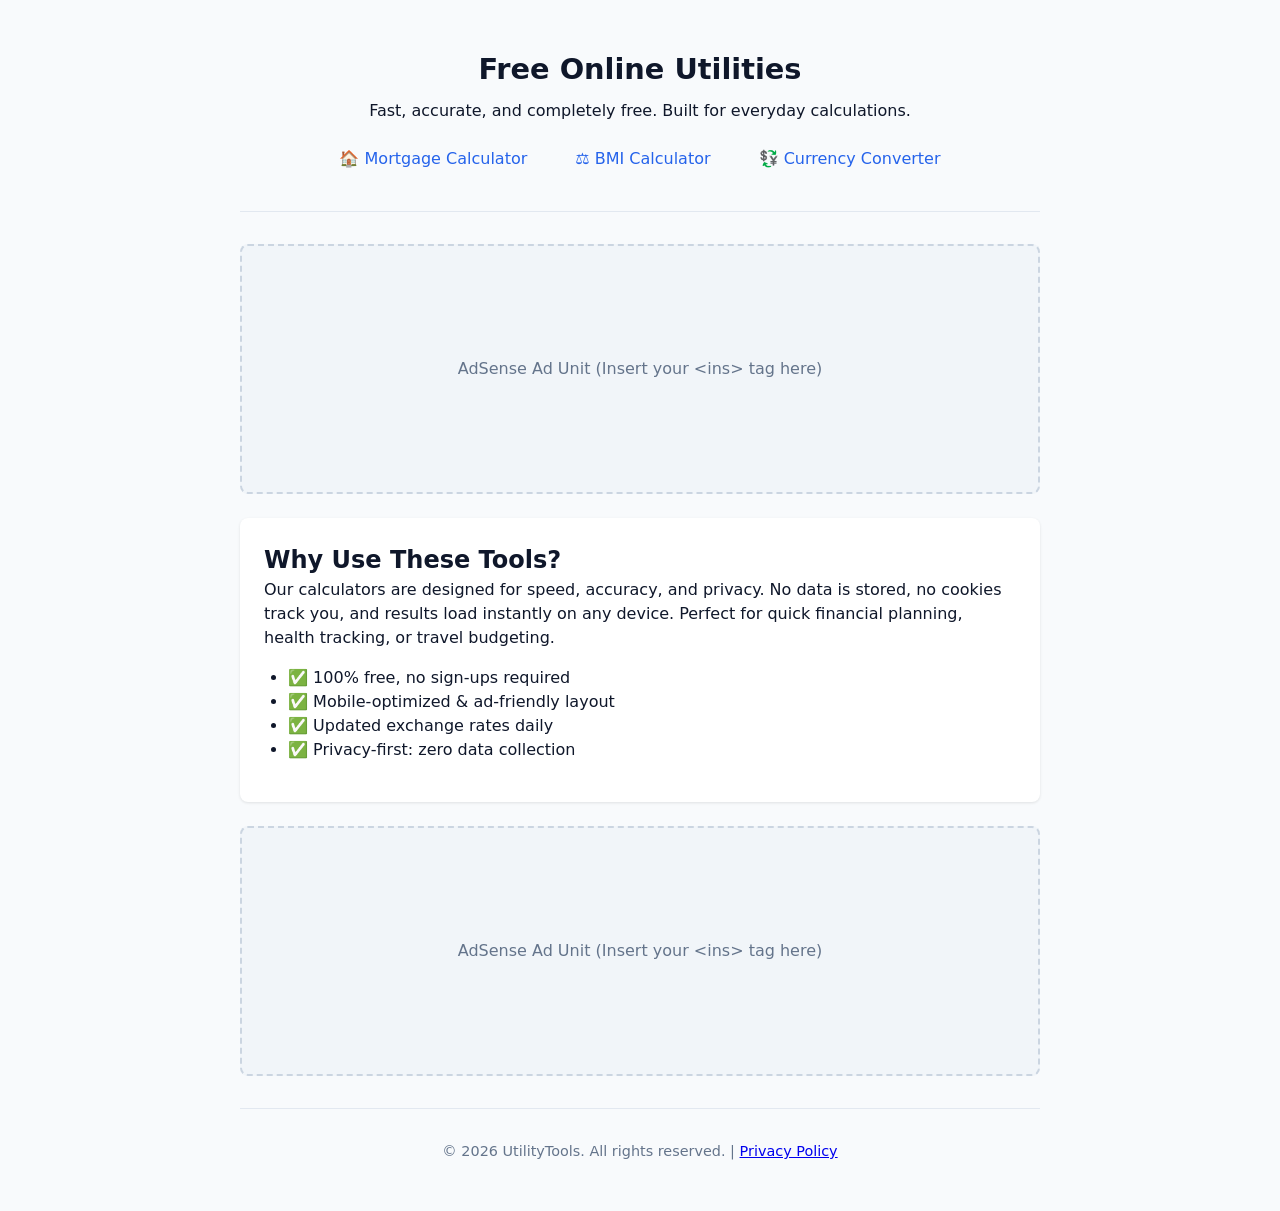
<file: index.html>
<!DOCTYPE html>
<html lang="en">
<head>
  <meta charset="UTF-8">
  <meta name="viewport" content="width=device-width, initial-scale=1.0">
  <title>Free Online Calculators & Converters | UtilityTools</title>
  <meta name="description" content="Free, fast, and accurate mortgage, BMI, and currency calculators. No sign-ups, mobile-friendly, updated daily.">
  <link rel="canonical" href="https://YOUR-DOMAIN.com/">
  <link rel="stylesheet" href="css/style.css">
</head>
<body>
  <div class="container">
    <header>
      <h1>Free Online Utilities</h1>
      <p>Fast, accurate, and completely free. Built for everyday calculations.</p>
      <nav>
        <a href="mortgage.html">🏠 Mortgage Calculator</a>
        <a href="bmi.html">⚖️ BMI Calculator</a>
        <a href="currency.html">💱 Currency Converter</a>
      </nav>
    </header>

    <div class="ad-slot" data-ad-client="ca-pub-XXXXXXXXXXXXXXXX" data-ad-slot="XXXXXXXXXX"></div>

    <main class="tool-card">
      <h2>Why Use These Tools?</h2>
      <p>Our calculators are designed for speed, accuracy, and privacy. No data is stored, no cookies track you, and results load instantly on any device. Perfect for quick financial planning, health tracking, or travel budgeting.</p>
      <ul style="margin: 1rem 0 1rem 1.5rem;">
        <li>✅ 100% free, no sign-ups required</li>
        <li>✅ Mobile-optimized & ad-friendly layout</li>
        <li>✅ Updated exchange rates daily</li>
        <li>✅ Privacy-first: zero data collection</li>
      </ul>
    </main>

    <div class="ad-slot" data-ad-client="ca-pub-XXXXXXXXXXXXXXXX" data-ad-slot="XXXXXXXXXX"></div>

    <footer>
      <p>© 2026 UtilityTools. All rights reserved. | <a href="privacy.html">Privacy Policy</a></p>
    </footer>
  </div>
</body>
</html>
</file>
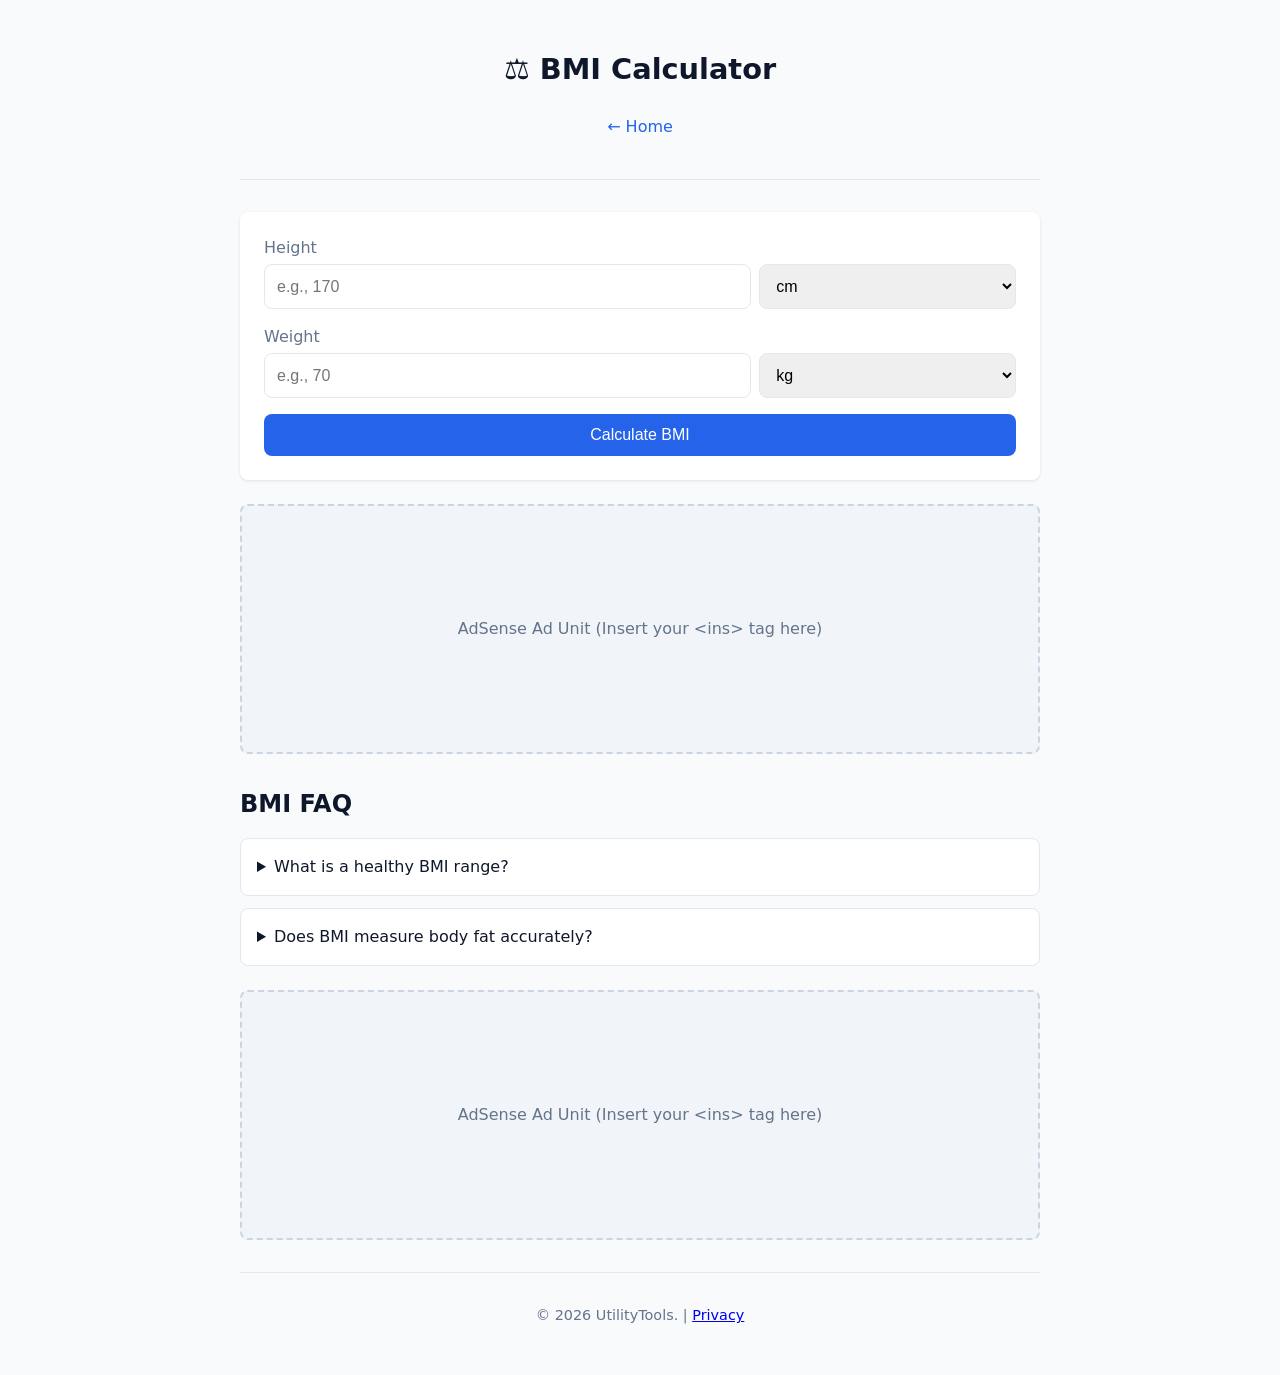
<file: bmi.html>
<!DOCTYPE html>
<html lang="en">
<head>
  <meta charset="UTF-8">
  <meta name="viewport" content="width=device-width, initial-scale=1.0">
  <title>Free BMI Calculator | Metric & Imperial | UtilityTools</title>
  <meta name="description" content="Calculate your Body Mass Index instantly. Supports kg/lbs and cm/inches. Includes health category breakdown.">
  <link rel="canonical" href="https://YOUR-DOMAIN.com/bmi.html">
  <link rel="stylesheet" href="css/style.css">
  <script type="application/ld+json">
  { "@context": "https://schema.org", "@type": "WebApplication", "name": "BMI Calculator", "applicationCategory": "HealthApplication", "offers": { "@type": "Offer", "price": "0", "priceCurrency": "USD" } }
  </script>
</head>
<body>
  <div class="container">
    <header><h1>⚖️ BMI Calculator</h1><nav><a href="index.html">← Home</a></nav></header>

    <div class="tool-card">
      <div class="input-group">
        <div><label>Height</label>
          <div style="display:flex;gap:0.5rem">
            <input type="number" id="height" placeholder="e.g., 170" style="flex:2">
            <select id="heightUnit" style="flex:1"><option value="cm">cm</option><option value="in">inches</option></select>
          </div>
        </div>
        <div><label>Weight</label>
          <div style="display:flex;gap:0.5rem">
            <input type="number" id="weight" placeholder="e.g., 70" style="flex:2">
            <select id="weightUnit" style="flex:1"><option value="kg">kg</option><option value="lbs">lbs</option></select>
          </div>
        </div>
      </div>
      <button onclick="calculateBMI()">Calculate BMI</button>
      <div class="result" id="bmiResult"></div>
    </div>

    <div class="ad-slot" data-ad-client="ca-pub-XXXXXXXXXXXXXXXX" data-ad-slot="XXXXXXXXXX"></div>

    <section class="faq">
      <h2>BMI FAQ</h2>
      <details><summary>What is a healthy BMI range?</summary><p>According to WHO: Underweight (<18.5), Normal (18.5–24.9), Overweight (25–29.9), Obese (≥30).</p></details>
      <details><summary>Does BMI measure body fat accurately?</summary><p>BMI is a screening tool, not a diagnostic one. It doesn't account for muscle mass, bone density, or fat distribution. Consult a healthcare provider for detailed assessments.</p></details>
    </section>

    <div class="ad-slot" data-ad-client="ca-pub-XXXXXXXXXXXXXXXX" data-ad-slot="XXXXXXXXXX"></div>
    <footer><p>© 2026 UtilityTools. | <a href="privacy.html">Privacy</a></p></footer>
  </div>
  <script src="js/bmi.js"></script>
  <script async src="https://pagead2.googlesyndication.com/pagead/js/adsbygoogle.js"></script>
</body>
</html>
</file>
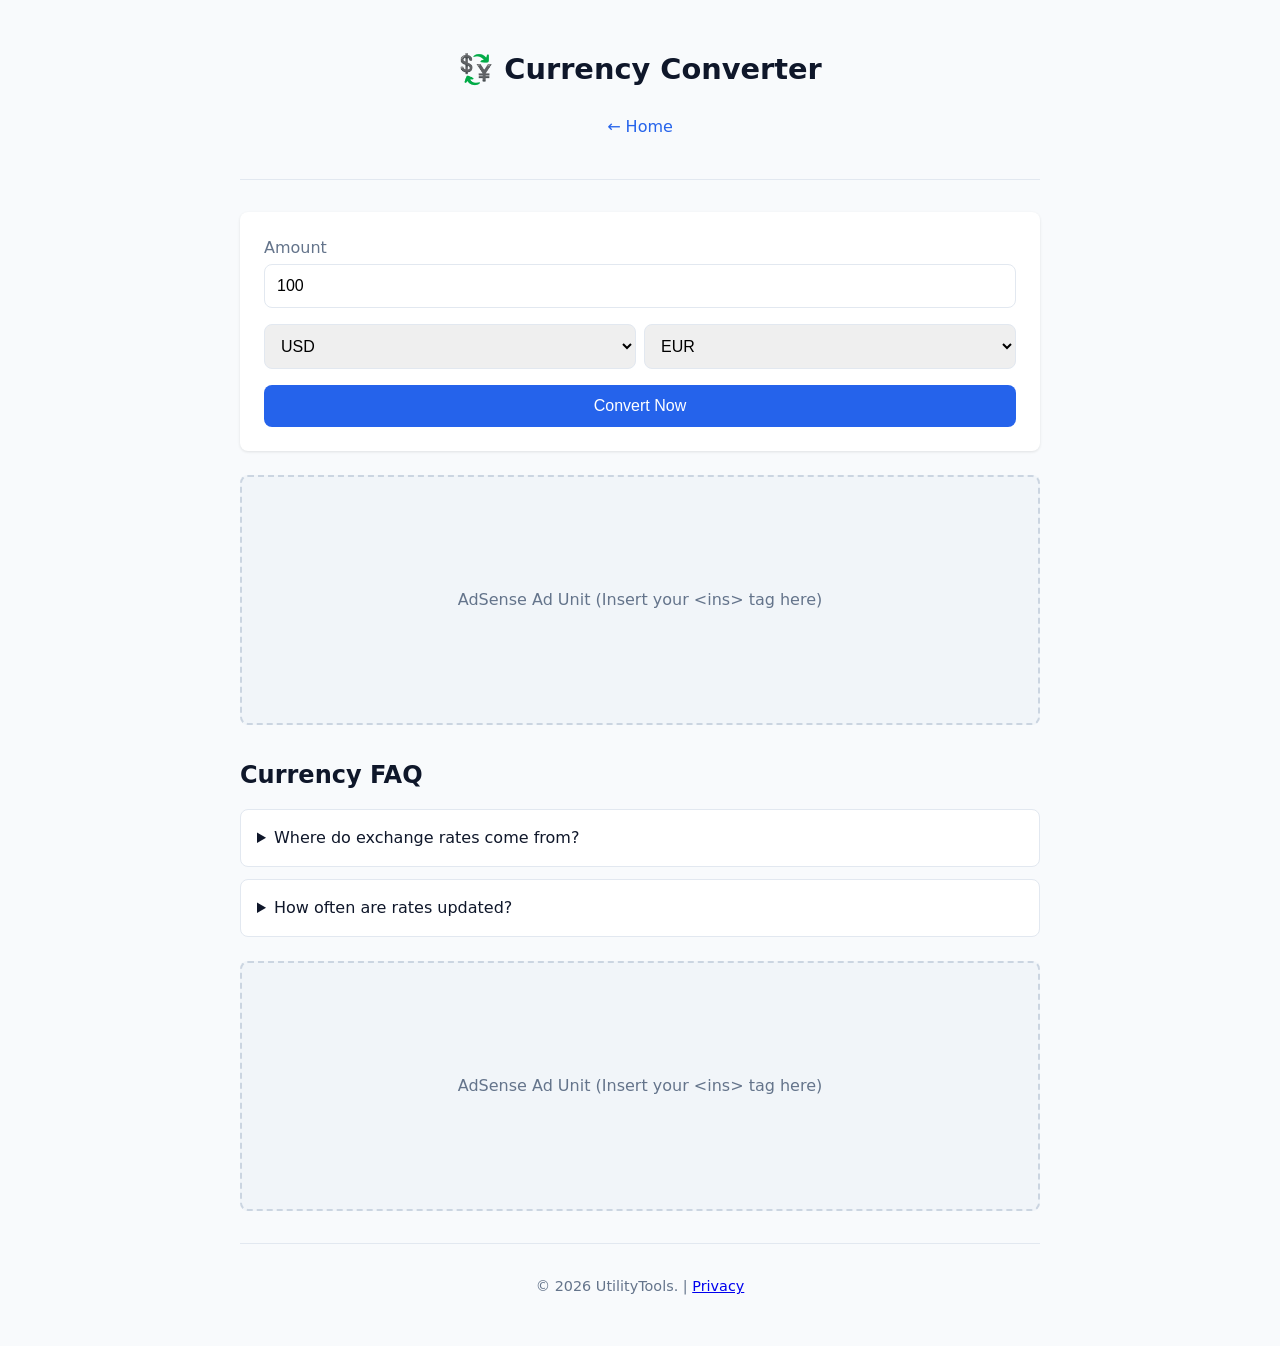
<file: currency.html>
<!DOCTYPE html>
<html lang="en">
<head>
  <meta charset="UTF-8">
  <meta name="viewport" content="width=device-width, initial-scale=1.0">
  <title>Free Live Currency Converter | UtilityTools</title>
  <meta name="description" content="Convert currencies instantly with live mid-market rates. Supports 150+ currencies. Updated daily.">
  <link rel="canonical" href="https://YOUR-DOMAIN.com/currency.html">
  <link rel="stylesheet" href="css/style.css">
  <script type="application/ld+json">
  { "@context": "https://schema.org", "@type": "WebApplication", "name": "Currency Converter", "applicationCategory": "FinanceApplication", "offers": { "@type": "Offer", "price": "0", "priceCurrency": "USD" } }
  </script>
</head>
<body>
  <div class="container">
    <header><h1>💱 Currency Converter</h1><nav><a href="index.html">← Home</a></nav></header>

    <div class="tool-card">
      <div class="input-group">
        <div><label>Amount</label><input type="number" id="amount" value="100"></div>
        <div style="display:flex;gap:0.5rem">
          <select id="from" style="flex:1"><option value="USD">USD</option><option value="EUR">EUR</option><option value="GBP">GBP</option><option value="JPY">JPY</option><option value="CAD">CAD</option><option value="AUD">AUD</option></select>
          <select id="to" style="flex:1"><option value="EUR">EUR</option><option value="USD">USD</option><option value="GBP">GBP</option><option value="JPY">JPY</option><option value="CAD">CAD</option><option value="AUD">AUD</option></select>
        </div>
      </div>
      <button onclick="convertCurrency()">Convert Now</button>
      <div class="result" id="currencyResult"></div>
    </div>

    <div class="ad-slot" data-ad-client="ca-pub-XXXXXXXXXXXXXXXX" data-ad-slot="XXXXXXXXXX"></div>

    <section class="faq">
      <h2>Currency FAQ</h2>
      <details><summary>Where do exchange rates come from?</summary><p>We use live mid-market rates from European Central Bank data via Frankfurter API. Banks usually add a 2–4% spread to these rates.</p></details>
      <details><summary>How often are rates updated?</summary><p>Rates refresh every 15 minutes. Historical rates are cached for performance.</p></details>
    </section>

    <div class="ad-slot" data-ad-client="ca-pub-XXXXXXXXXXXXXXXX" data-ad-slot="XXXXXXXXXX"></div>
    <footer><p>© 2026 UtilityTools. | <a href="privacy.html">Privacy</a></p></footer>
  </div>
  <script src="js/currency.js"></script>
  <script async src="https://pagead2.googlesyndication.com/pagead/js/adsbygoogle.js"></script>
</body>
</html>
</file>
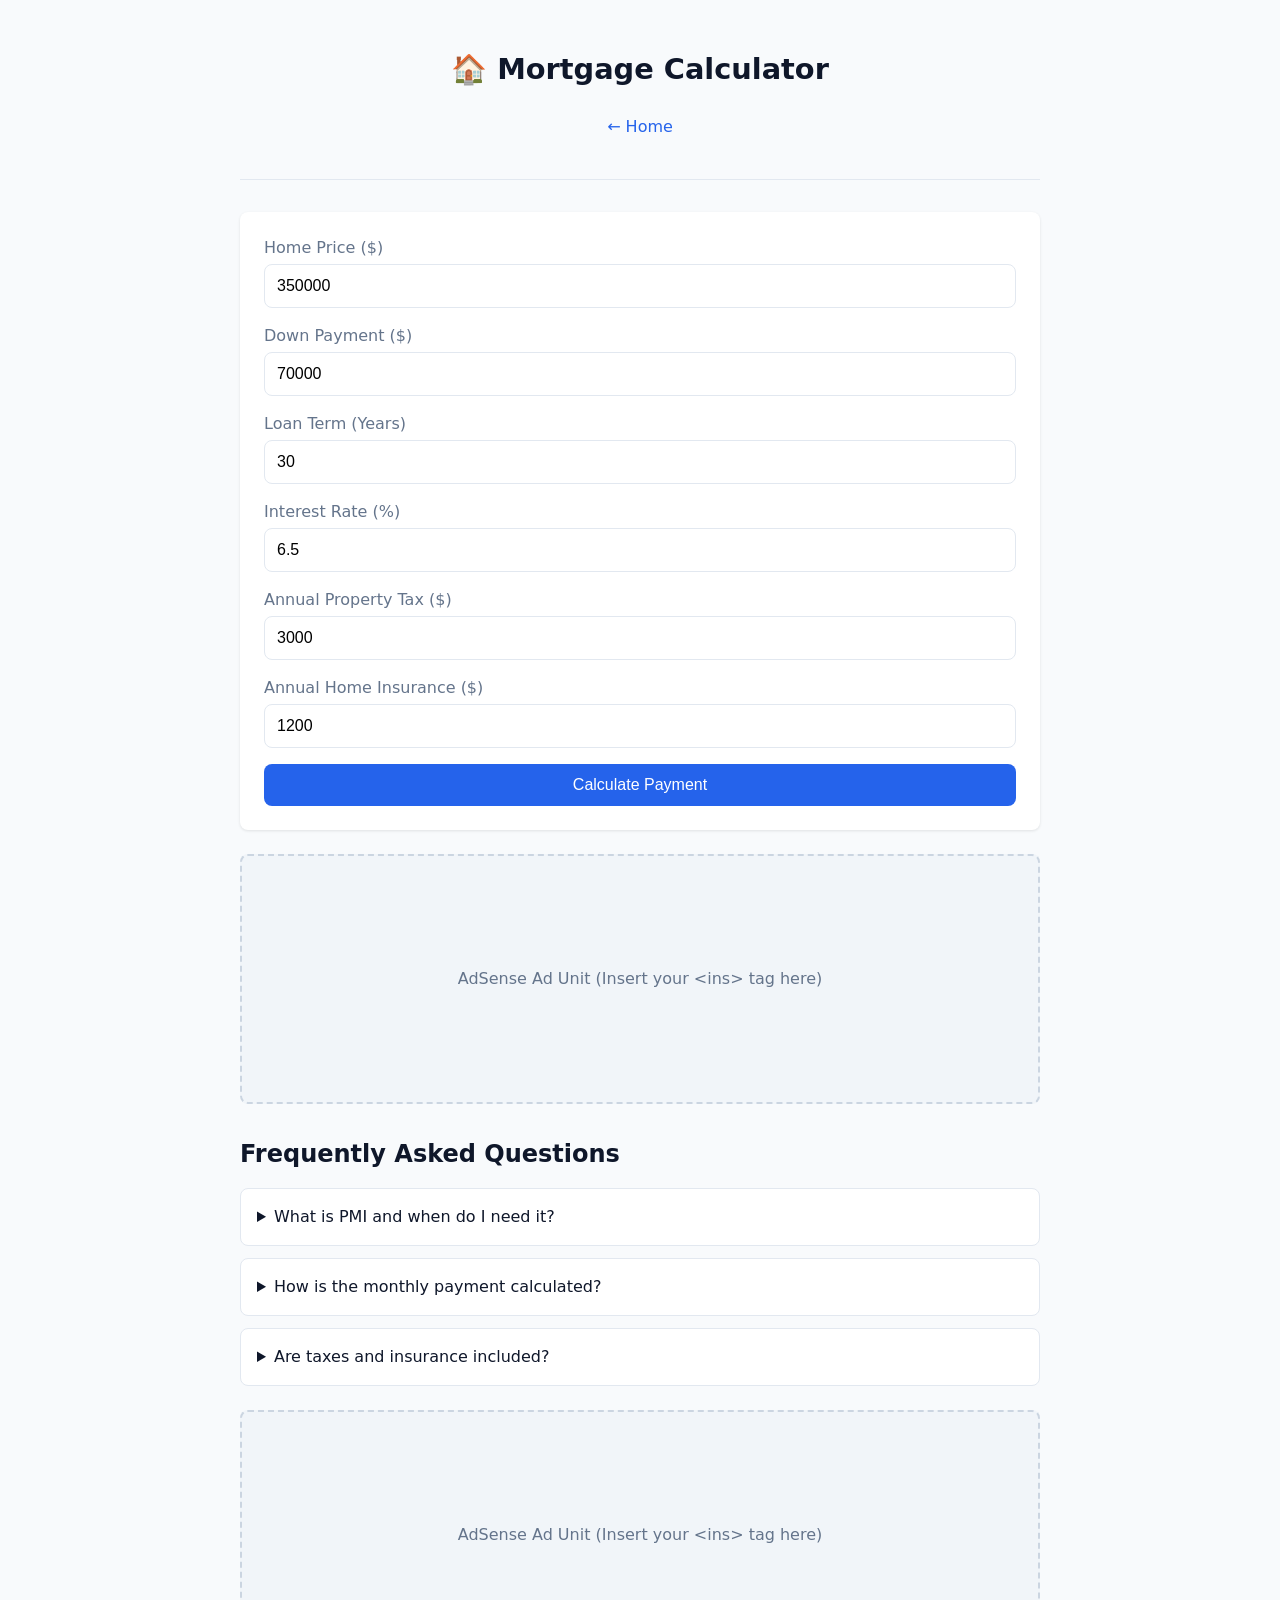
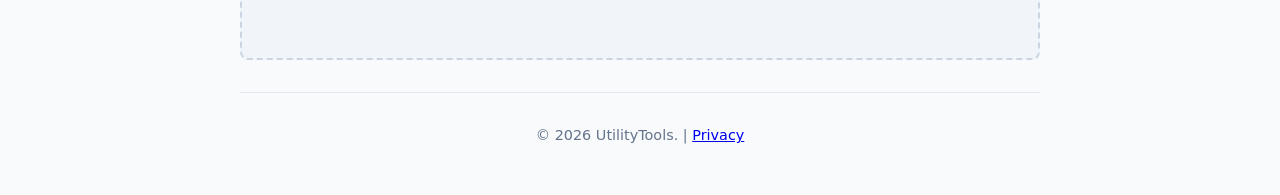
<file: mortgage.html>
<!DOCTYPE html>
<html lang="en">
<head>
  <meta charset="UTF-8">
  <meta name="viewport" content="width=device-width, initial-scale=1.0">
  <title>Free Mortgage Calculator with Taxes & Insurance | UtilityTools</title>
  <meta name="description" content="Calculate your monthly mortgage payment including principal, interest, taxes, insurance, and PMI. Free, fast, and mobile-friendly.">
  <link rel="canonical" href="https://YOUR-DOMAIN.com/mortgage.html">
  <link rel="stylesheet" href="css/style.css">
  <script type="application/ld+json">
  {
    "@context": "https://schema.org",
    "@type": "WebApplication",
    "name": "Mortgage Calculator",
    "url": "https://YOUR-DOMAIN.com/mortgage.html",
    "applicationCategory": "FinanceApplication",
    "operatingSystem": "Web",
    "offers": { "@type": "Offer", "price": "0", "priceCurrency": "USD" }
  }
  </script>
</head>
<body>
  <div class="container">
    <header>
      <h1>🏠 Mortgage Calculator</h1>
      <nav><a href="index.html">← Home</a></nav>
    </header>

    <div class="tool-card">
      <div class="input-group">
        <div><label>Home Price ($)</label><input type="number" id="price" value="350000"></div>
        <div><label>Down Payment ($)</label><input type="number" id="down" value="70000"></div>
        <div><label>Loan Term (Years)</label><input type="number" id="years" value="30"></div>
        <div><label>Interest Rate (%)</label><input type="number" id="rate" value="6.5" step="0.01"></div>
        <div><label>Annual Property Tax ($)</label><input type="number" id="tax" value="3000"></div>
        <div><label>Annual Home Insurance ($)</label><input type="number" id="insurance" value="1200"></div>
      </div>
      <button onclick="calculateMortgage()">Calculate Payment</button>
      <div class="result" id="mortgageResult"></div>
    </div>

    <div class="ad-slot" data-ad-client="ca-pub-XXXXXXXXXXXXXXXX" data-ad-slot="XXXXXXXXXX"></div>

    <section class="faq">
      <h2>Frequently Asked Questions</h2>
      <details><summary>What is PMI and when do I need it?</summary><p>Private Mortgage Insurance (PMI) is required when your down payment is less than 20% of the home price. It protects the lender and typically costs 0.5%–1% of the loan annually.</p></details>
      <details><summary>How is the monthly payment calculated?</summary><p>We use the standard amortization formula: M = P[r(1+r)^n]/[(1+r)^n-1], plus your annual taxes and insurance divided by 12.</p></details>
      <details><summary>Are taxes and insurance included?</summary><p>Yes. Enter your estimated annual property tax and homeowner's insurance to get a realistic monthly payment.</p></details>
    </section>

    <div class="ad-slot" data-ad-client="ca-pub-XXXXXXXXXXXXXXXX" data-ad-slot="XXXXXXXXXX"></div>

    <footer><p>© 2026 UtilityTools. | <a href="privacy.html">Privacy</a></p></footer>
  </div>
  <script src="js/mortgage.js"></script>
  <script async src="https://pagead2.googlesyndication.com/pagead/js/adsbygoogle.js"></script>
</body>
</html>
</file>
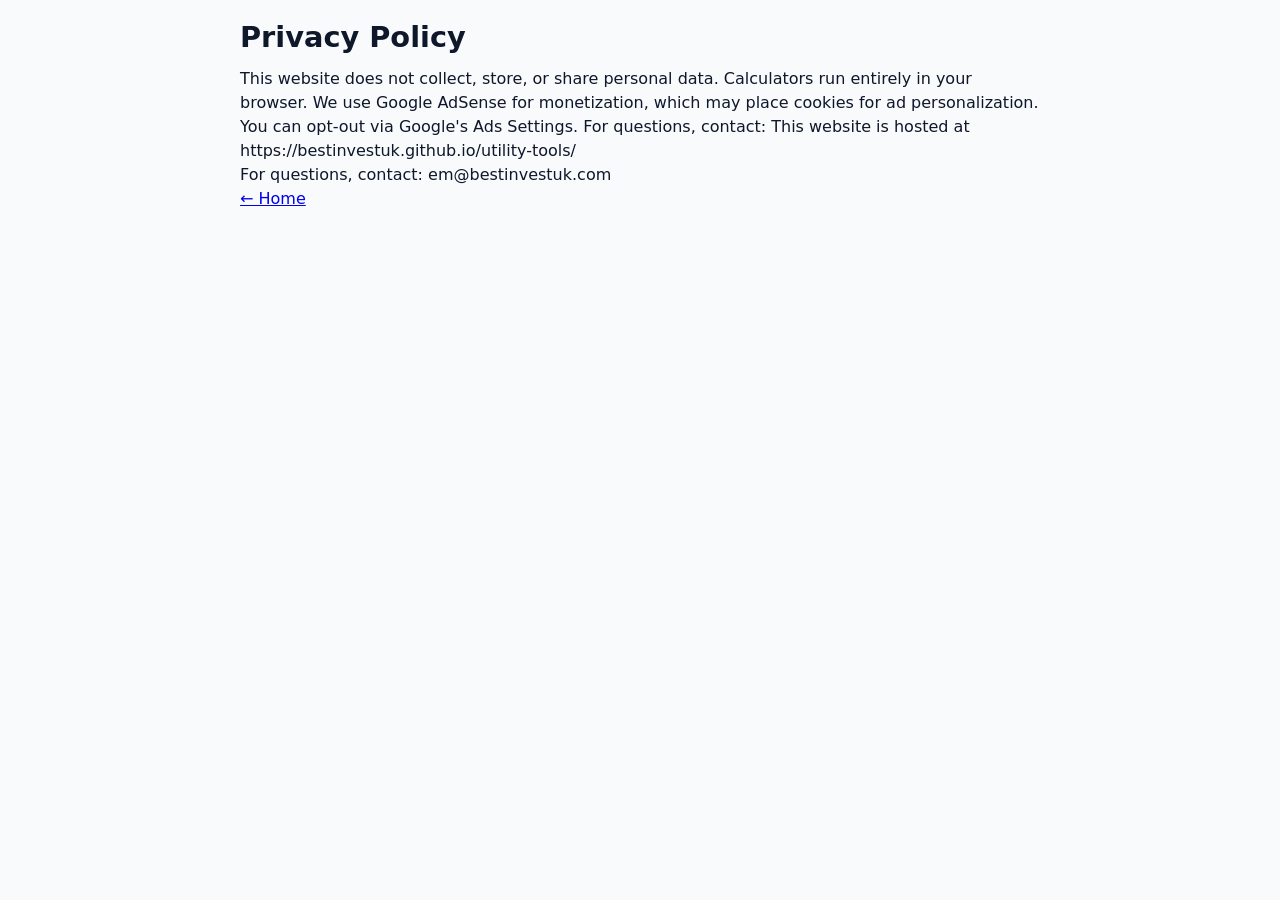
<file: privacy.html>
<!-- privacy.html -->
<!DOCTYPE html><html lang="en"><head><meta charset="UTF-8"><title>Privacy Policy</title><link rel="stylesheet" href="css/style.css"></head><body><div class="container"><h1>Privacy Policy</h1><p>This website does not collect, store, or share personal data. Calculators run entirely in your browser. We use Google AdSense for monetization, which may place cookies for ad personalization. You can opt-out via Google's Ads Settings. For questions, contact: This website is hosted at https://bestinvestuk.github.io/utility-tools/<br>
For questions, contact: em@bestinvestuk.com</p><a href="index.html">← Home</a></div></body></html>
</file>
<file: css/style.css>
:root {
  --primary: #2563eb;
  --primary-hover: #1d4ed8;
  --bg: #f8fafc;
  --card: #ffffff;
  --text: #0f172a;
  --text-muted: #64748b;
  --border: #e2e8f0;
  --success: #10b981;
  --warning: #f59e0b;
  --danger: #ef4444;
  --radius: 8px;
  --shadow: 0 1px 3px rgba(0,0,0,0.1);
}

* { box-sizing: border-box; margin: 0; padding: 0; }
body { font-family: system-ui, -apple-system, sans-serif; background: var(--bg); color: var(--text); line-height: 1.5; padding: 1rem; }

.container { max-width: 800px; margin: 0 auto; }
header { text-align: center; padding: 2rem 0; border-bottom: 1px solid var(--border); margin-bottom: 2rem; }
h1 { font-size: 1.8rem; margin-bottom: 0.5rem; }
nav { display: flex; gap: 1rem; justify-content: center; flex-wrap: wrap; margin-top: 1rem; }
nav a { text-decoration: none; color: var(--primary); font-weight: 500; padding: 0.5rem 1rem; border-radius: var(--radius); transition: 0.2s; }
nav a:hover, nav a.active { background: var(--primary); color: white; }

.tool-card { background: var(--card); padding: 1.5rem; border-radius: var(--radius); box-shadow: var(--shadow); margin-bottom: 1.5rem; }
.input-group { display: grid; gap: 1rem; margin-bottom: 1rem; }
label { display: block; font-weight: 500; margin-bottom: 0.25rem; color: var(--text-muted); }
input, select { width: 100%; padding: 0.75rem; border: 1px solid var(--border); border-radius: var(--radius); font-size: 1rem; }
button { background: var(--primary); color: white; border: none; padding: 0.75rem 1.5rem; border-radius: var(--radius); font-size: 1rem; cursor: pointer; width: 100%; transition: 0.2s; }
button:hover { background: var(--primary-hover); }
.result { margin-top: 1.5rem; padding: 1rem; background: #f0fdf4; border-left: 4px solid var(--success); border-radius: var(--radius); display: none; }
.result.show { display: block; }

/* AdSense Placeholders */
.ad-slot { background: #f1f5f9; border: 2px dashed #cbd5e1; padding: 1rem; text-align: center; margin: 1.5rem 0; border-radius: var(--radius); min-height: 250px; display: flex; align-items: center; justify-content: center; color: var(--text-muted); }
.ad-slot::after { content: "AdSense Ad Unit (Insert your <ins> tag here)"; }

.faq { margin-top: 2rem; }
.faq h2 { margin-bottom: 1rem; }
.faq details { margin-bottom: 0.75rem; padding: 1rem; background: var(--card); border-radius: var(--radius); border: 1px solid var(--border); }
.faq summary { cursor: pointer; font-weight: 500; }

footer { text-align: center; padding: 2rem 0; color: var(--text-muted); font-size: 0.9rem; border-top: 1px solid var(--border); margin-top: 2rem; }

@media (max-width: 600px) {
  h1 { font-size: 1.5rem; }
  .tool-card { padding: 1rem; }
  .ad-slot { min-height: 100px; }
}
</file>
